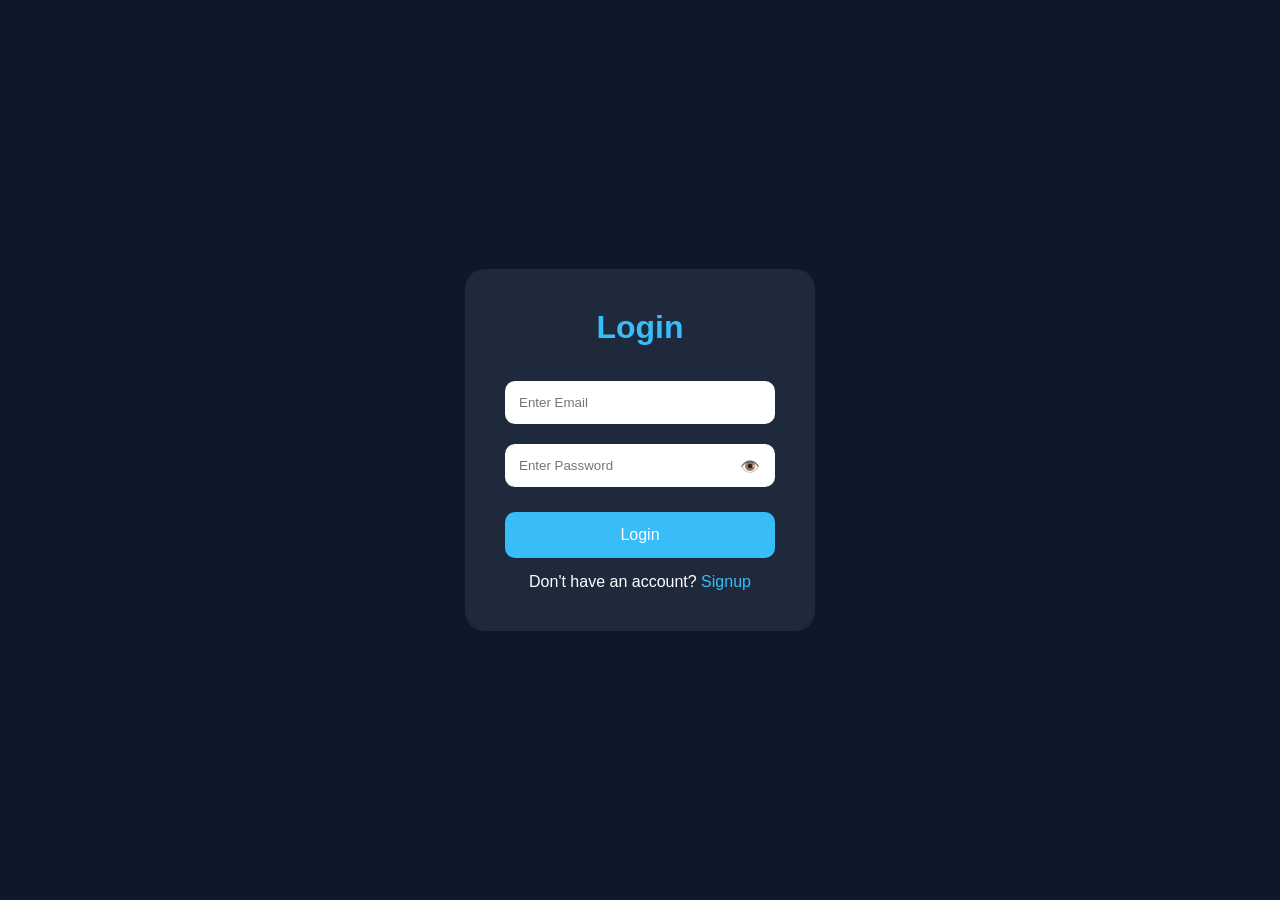
<file: index.html>
<!DOCTYPE html>
<html lang="en">
<head>
    <meta charset="UTF-8">
    <meta name="viewport" content="width=device-width, initial-scale=1.0">
    <title>Career Compass</title>

    <link rel="stylesheet" href="style.css">

    <!-- Google Font -->
    <link href="https://fonts.googleapis.com/css2?family=Poppins:wght@300;400;500;600;700&display=swap" rel="stylesheet">

    <!-- Icons -->
    <link rel="stylesheet"
    href="https://cdnjs.cloudflare.com/ajax/libs/font-awesome/6.5.1/css/all.min.css">
</head>

<body>

    <!-- Navbar -->
    <nav>
        <div class="logo">Career Compass</div>

        <ul>
            <li><a href="#" class="active">Home</a></li>
            <li><a href="careers.html">Careers</a></li>
            <li><a href="#">About</a></li>
            <li id="loginLink">
                <a href="login.html">Login</a>
            </li>
            <li><a href="#" onclick="logoutUser()">Logout</a></li>
            <li id="welcomeUser"></li>
        </ul>
        <button id="themeToggle">🌙</button>
    </nav>
    

    <!-- Hero Section -->
    <section class="hero">

        <div class="hero-text">
            <h1 id="typing"></h1>
          

            <p>
                Explore career paths, skills, salary insights,
                and learning roadmaps.
            </p>

            <button onclick="window.location.href='careers.html'">Explore Careers</button>
        </div>

        <div class="hero-image">
            <img src="https://cdn-icons-png.flaticon.com/512/3135/3135715.png">
        </div>

    </section>

    <!-- Career Cards -->
    <section class="cards">

        <div class="card">
            <i class="fa-solid fa-code"></i>
            <h2>Web Development</h2>
            <p>Frontend, Backend and Full Stack roadmap.</p>
        </div>

        <div class="card">
            <i class="fa-solid fa-chart-line"></i>
            <h2>Data Science</h2>
            <p>Analytics, AI and Machine Learning careers.</p>
        </div>

        <div class="card">
            <i class="fa-solid fa-palette"></i>
            <h2>UI/UX Design</h2>
            <p>Design beautiful apps and websites.</p>
        </div>

    </section>
    <!-- Stats Section -->

<section class="stats">

    <div class="stat-box">
        <h1>10K+</h1>
        <p>Students Guided</p>
    </div>

    <div class="stat-box">
        <h1>50+</h1>
        <p>Career Paths</p>
    </div>

    <div class="stat-box">
        <h1>100+</h1>
        <p>Learning Resources</p>
    </div>

</section>
    <!-- About Section  -->
    <section class="about">

    <h1>About Career Compass</h1>

    <p>
        Career Compass helps students explore different
        career paths, required skills, salaries and
        learning roadmaps.
    </p>

</section>
<!-- Testimonials -->

<section class="testimonials">

    <h1>What Students Say</h1>

    <div class="testimonial-container">

        <div class="testimonial-card">

            <p>
                "Career Compass helped me choose Web Development easily."
            </p>

            <h3>- Rahul</h3>

        </div>

        <div class="testimonial-card">

            <p>
                "Amazing UI and very useful career guidance platform."
            </p>

            <h3>- Priya</h3>

        </div>

        <div class="testimonial-card">

            <p>
                "I discovered UI/UX Design through this website."
            </p>

            <h3>- Aman</h3>

        </div>

    </div>

</section>
<!-- FAQ Section -->

<section class="faq">

    <h1>Frequently Asked Questions</h1>

    <div class="faq-box">

        <h3>How do I choose a career?</h3>

        <p>
            Explore your interests, skills and future goals.
        </p>

    </div>

    <div class="faq-box">

        <h3>Is Career Compass free?</h3>

        <p>
            Yes, students can explore careers for free.
        </p>

    </div>

    <div class="faq-box">

        <h3>Can beginners use this website?</h3>

        <p>
            Yes, this platform is beginner-friendly.
        </p>

    </div>

</section>
<!-- Contact Section -->

<section class="contact">

    <h1>Contact Us</h1>

    <form onsubmit="sendMessage(event)">

        <input type="text"
        placeholder="Enter Your Name">

        <input type="email"
        placeholder="Enter Your Email">

        <textarea
        placeholder="Your Message"></textarea>

        <button type="submit">
            Send Message
        </button>

    </form>

</section>
<!-- Newsletter Section -->

<section class="newsletter">

    <h1>Subscribe Newsletter</h1>

    <p>
        Get latest career updates and learning resources.
    </p>

    <div class="newsletter-box">

        <input type="email"
        placeholder="Enter Your Email">

        <button onclick="subscribeUser()">
            Subscribe
        </button>

    </div>

</section>
<!-- Footer -->

<footer>

    <p>
        © 2026 Career Compass | Designed by Shruti
    </p>

    <div class="social-icons">

        <a href="#"><i class="fa-brands fa-instagram"></i></a>

        <a href="#"><i class="fa-brands fa-linkedin"></i></a>

        <a href="#"><i class="fa-brands fa-github"></i></a>

        <a href="#"><i class="fa-brands fa-youtube"></i></a>

    </div>

</footer>
<button id="topBtn">↑</button>
<script>
    // Check Login

if(localStorage.getItem("isLoggedIn") != "true"){

    alert("Please login first");

    window.location.href = "login.html";

}
    // Show Logged In User Name

let userName =
localStorage.getItem("userName");

if(userName){

    document.getElementById("welcomeUser").innerHTML =

    "👋 " + userName;
document.getElementById("loginLink").style.display="none";

}

const themeBtn =
document.getElementById("themeToggle");

themeBtn.onclick = function(){

    document.body.classList.toggle("light-mode");

    if(document.body.classList.contains("light-mode")){
        themeBtn.innerHTML = "☀️";
    }
    else{
        themeBtn.innerHTML = "🌙";
    }

}
let text =
"Find Your Dream Career";

let index = 0;

function typeEffect(){

    if(index < text.length){

        document.getElementById("typing").innerHTML +=
        text.charAt(index);

        index++;

        setTimeout(typeEffect,100);

    }

}

typeEffect();
const topBtn =
document.getElementById("topBtn");

window.onscroll = function(){

    if(document.documentElement.scrollTop > 200){

        topBtn.style.display = "block";

    }

    else{

        topBtn.style.display = "none";

    }

}

topBtn.onclick = function(){

    window.scrollTo({
        top:0,
        behavior:"smooth"
    });

}
/* Logout Function */

function logoutUser(){

    localStorage.removeItem("isLoggedIn");

    localStorage.removeItem("userName");

    alert("Logged Out Successfully");

    window.location.href = "login.html";

}
// Contact Form

function sendMessage(event){

    event.preventDefault();

    alert("Message Sent Successfully");

}

// Newsletter

function subscribeUser(){

    alert("Subscribed Successfully");
}

</script>
</body>
</html>
</file>
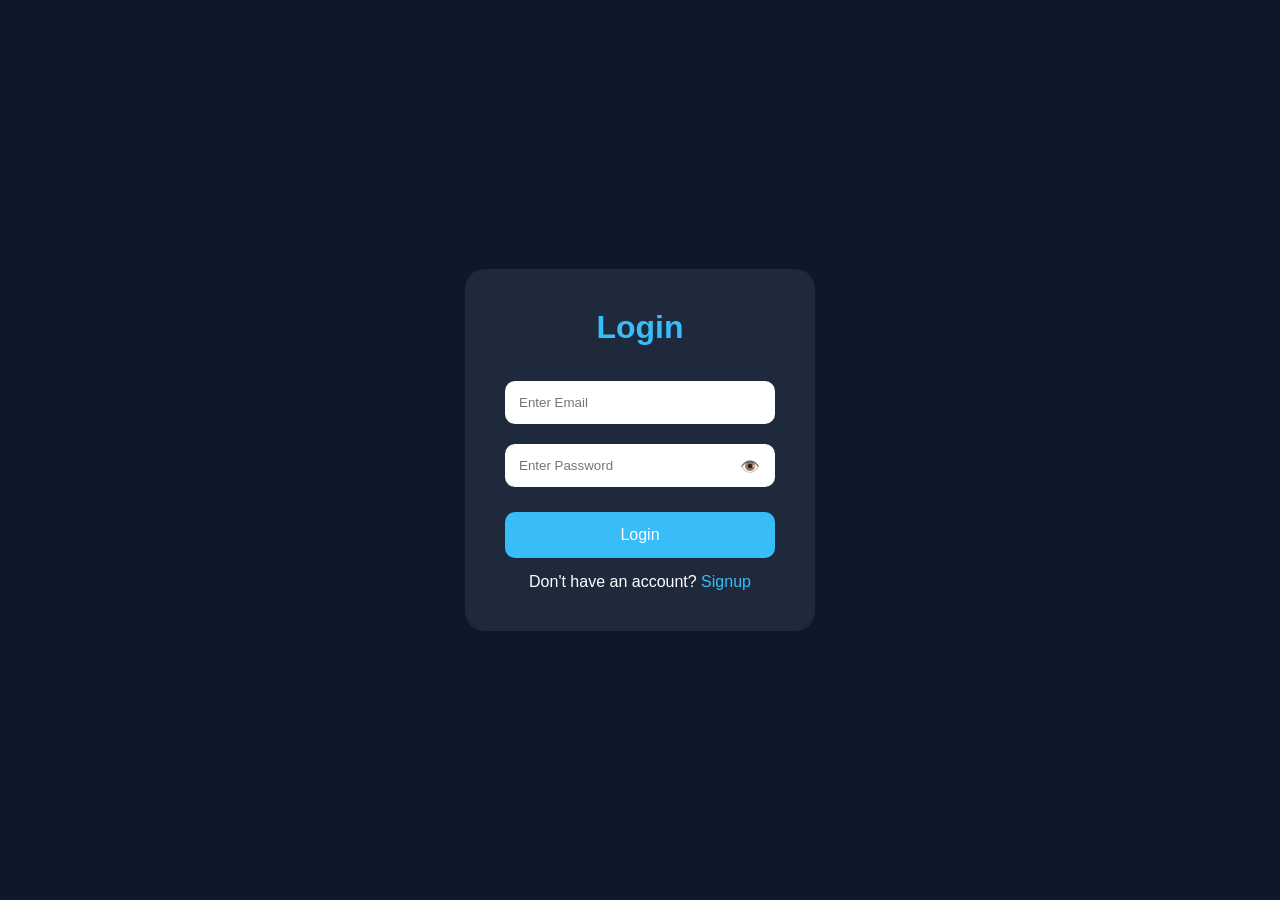
<file: careers.html>
<!DOCTYPE html>
<html lang="en">
<head>
    <meta charset="UTF-8">
    <meta name="viewport" content="width=device-width, initial-scale=1.0">
    <title>Careers</title>

    <style>

        *{
            margin:0;
            padding:0;
            box-sizing:border-box;
            font-family:Arial;
        }

        body{
            background:#0f172a;
            color:white;
            padding:40px;
        }
       /* Navbar */

        nav{
             display:flex;
             justify-content:space-between;
             align-items:center;
             padding:20px 8%;
             background:#111827;
             margin-bottom:40px;
             border-radius:15px;
        }

        .logo{
             font-size:28px;
             font-weight:bold;
             color:#38bdf8;
        }

         nav ul{
             display:flex;
             list-style:none;
             gap:30px;
        }

         nav ul li a{
             text-decoration:none;
             color:white;
            transition:0.3s;
        }

         nav ul li a:hover{
             color:#38bdf8;
        }

        h1{
             text-align:center;
             margin-bottom:40px;
             color:#38bdf8;
             font-size:45px;
        }

        .container{
             display:flex;
             justify-content:center;
             gap:30px;
             flex-wrap:wrap;
        }

        .card{
             background:#1e293b;
             width:300px;
             padding:30px;
             border-radius:20px;
             transition:0.3s;
             overflow:hidden;
        }

        .card:hover{
            transform:translateY(-10px);
            box-shadow:0 0 20px #38bdf8;
        }

        .card h2{
            color:#38bdf8;
            margin-bottom:15px;
        }

        .card p{
            line-height:1.7;
            margin-bottom:20px;
        }

        button{
            padding:12px 20px;
            border:none;
            border-radius:10px;
            background:#38bdf8;
            color:white;
            cursor:pointer;
            transition:0.3s;
        }
        button:hover{
             transform:scale(1.08);
    box-shadow:0 0 15px #38bdf8;
}
        .card img{
    width:80px;
    margin-bottom:20px;
}
/* Search Box */
.search-box{
    text-align:center;
    margin-bottom:40px;
}

.search-box input{
    width:70%;
    max-width:600px;
    padding:16px 25px;
    border:none;
    outline:none;
    border-radius:50px;
    font-size:16px;
    background:#1e293b;
    color:white;
}
/* Popup */
.popup{
    display:none;
    position:fixed;
    top:0;
    left:0;
    width:100%;
    height:100%;
    background:rgba(0,0,0,0.7);

    justify-content:center;
    align-items:center;
}
.popup-content{
    background:#1e293b;
    padding:25px;
    width:420px;
    max-height:80vh;
    overflow-y:auto;
    border-radius:20px;
    text-align:left;
    position:relative;
    box-shadow:0 0 25px rgba(56,189,248,0.3);
}

.popup-content h2{
    color:#38bdf8;
    margin-bottom:20px;
}

.popup-content p{
    line-height:1.8;
    margin-bottom:12px;
    text-align:left;
    word-wrap:break-word;
}

#closeBtn{
    position:absolute;
    top:15px;
    right:20px;
    font-size:28px;
    cursor:pointer;
}
#salary{
    color:#38bdf8;
    margin-top:15px;
}

#skills{
    margin-top:10px;
    color:#cbd5e1;
}
/* Card Animation */

.card{
    animation:fadeUp 1s ease;
}

@keyframes fadeUp{

    from{
        opacity:0;
        transform:translateY(40px);
    }

    to{
        opacity:1;
        transform:translateY(0);
    }

}
/* Filter Buttons */

.filters{
    text-align:center;
    margin-bottom:40px;
}

.filters button{
    margin:10px;
}
@media(max-width:768px){

    nav{
        flex-direction:column;
        gap:20px;
    }

    nav ul{
        flex-direction:column;
        text-align:center;
    }

}
.popup-content h3{
    margin-top:15px;
    margin-bottom:8px;
    color:#38bdf8;
}
    </style>

</head>

<body>
    <nav>

    <div class="logo">Career Compass</div>

    <ul>

        <li><a href="index.html">Home</a></li>

        <li><a href="careers.html" class="active">Careers</a></li>

        <li><a href="login.html">Login</a></li>

    </ul>

</nav>

    <h1>Explore Careers</h1>
    <div class="search-box">

    <input type="text"
    id="searchInput"
    placeholder="Search careers..."
    autocomplete="off">

</div>
<div class="filters">

    <button onclick="filterCards('all')">All</button>

    <button onclick="filterCards('tech')">Tech</button>

    <button onclick="filterCards('design')">Design</button>

    <button onclick="filterCards('marketing')">Marketing</button>

</div>

    <div class="container">

        <div class="card tech">

    <img src="https://cdn-icons-png.flaticon.com/512/2721/2721297.png">

    <h2>Web Development</h2>

    <p>
        Learn frontend, backend and full stack development.
    </p>

    <button class="learn-btn">Learn More</button>

</div>

        <div class="card design">
            <img src="https://cdn-icons-png.flaticon.com/512/1055/1055687.png">
            <h2>UI/UX Design</h2>

            <p>
                Design beautiful apps and websites using Figma.
            </p>

            <button class="learn-btn">Learn More</button>
        </div>

        <div class="card tech">
            <img src="https://cdn-icons-png.flaticon.com/512/2103/2103832.png">
            <h2>Data Science</h2>

            <p>
                Analyze data and build AI/ML models.
            </p>

            <button class="learn-btn">Learn More</button>
        </div>

        <div class="card tech">
            <img src="https://cdn-icons-png.flaticon.com/512/3064/3064197.png">
            <h2>Cyber Security</h2>

            <p>
                Protect systems and networks from cyber attacks.
            </p>

            <button class="learn-btn">Learn More</button>
        </div>
        <div class="card design">
        <img src="https://cdn-icons-png.flaticon.com/512/2920/2920277.png">
    <h2>Graphic Design</h2>

    <p>
        Create posters, logos and social media designs.
    </p>

    <button class="learn-btn">Learn More</button>
</div>

<div class="card tech">
    <img src="https://cdn-icons-png.flaticon.com/512/8637/8637099.png">
    <h2>Artificial Intelligence</h2>

    <p>
        Build smart systems and AI-powered applications.
    </p>

    <button class="learn-btn">Learn More</button>
</div>

<div class="card marketing">
    <img src="https://cdn-icons-png.flaticon.com/512/4149/4149680.png">
    <h2>Digital Marketing</h2>

    <p>
        Promote brands using SEO and social media marketing.
    </p>

   <button class="learn-btn">Learn More</button>
</div>

<div class="card tech">
    <img src="https://cdn-icons-png.flaticon.com/512/888/888857.png">
    <h2>App Development</h2>

    <p>
        Create Android and iOS mobile applications.
    </p>

    <button class="learn-btn">Learn More</button>
</div>

<div class="card tech">
    <img src="https://cdn-icons-png.flaticon.com/512/4144/4144783.png">
    <h2>Cloud Computing</h2>

    <p>
        Learn AWS, cloud storage and deployment systems.
    </p>

    <button class="learn-btn">Learn More</button>
</div>

<div class="card tech">
    <img src="https://cdn-icons-png.flaticon.com/512/686/686589.png">
    <h2>Game Development</h2>

    <p>
        Design and develop interactive video games.
    </p>
    <button class="learn-btn">Learn More</button>
</div>


    </div>
    <!-- Popup Modal -->

<div class="popup" id="popup">

    <div class="popup-content">

        <span id="closeBtn">&times;</span>

        <h2 id="popupTitle">Career</h2>

        <h3>Overview</h3>
        <p id="overview"></p>

        <h3>Career Roles</h3>
        <p id="roles"></p>


        <h3>Skills</h3>
        <p id="skills"></p>

        <h3>Roadmap</h3>
        <p id="roadmap"></p>

        <h3>Salary</h3>
        <p id="salary"></p>

    </div>

</div>
<script>
// ================= SEARCH =================
const searchInput = document.getElementById("searchInput");

searchInput.addEventListener("keyup", function () {
    let filter = searchInput.value.toLowerCase();
    let cards = document.querySelectorAll(".card");

    cards.forEach(card => {
        let title = card.querySelector("h2").innerText.toLowerCase();

        if (title.includes(filter)) {
            card.style.display = "block";
        } else {
            card.style.display = "none";
        }
    });
});


// ================= DATA =================
const data = {

"Web Development": {
    overview: "Web Development is creating websites and web applications for browsers.",
    roles: "Frontend Developer, Backend Developer, Full Stack Developer",
    skills: "HTML, CSS, JavaScript, React, Node.js, Databases",
    roadmap: "HTML → CSS → JavaScript → React → Projects → Internship",
    salary: "₹3 LPA to ₹25+ LPA"
},

"UI/UX Design": {
    overview: "UI/UX Design focuses on user interface and user experience design.",
    roles: "UI Designer, UX Designer, Product Designer",
    skills: "Figma, Adobe XD, Wireframing, Prototyping",
    roadmap: "Basics → Figma → Wireframes → Prototypes → Portfolio",
    salary: "₹4 LPA to ₹18 LPA"
},

"Data Science": {
    overview: "Data Science involves analyzing data and building predictions.",
    roles: "Data Analyst, Data Scientist, ML Engineer",
    skills: "Python, Pandas, NumPy, SQL, Machine Learning",
    roadmap: "Python → Data Analysis → ML → Projects",
    salary: "₹5 LPA to ₹30+ LPA"
},

"Cyber Security": {
    overview: "Cyber Security protects systems from attacks.",
    roles: "Security Analyst, Ethical Hacker, Pen Tester",
    skills: "Networking, Linux, Ethical Hacking",
    roadmap: "Networking → Linux → Security Tools → Practice",
    salary: "₹4 LPA to ₹25 LPA"
},

"Graphic Design": {
    overview: "Graphic Design is visual content creation.",
    roles: "Graphic Designer, Brand Designer",
    skills: "Photoshop, Illustrator, Typography",
    roadmap: "Basics → Tools → Practice → Portfolio",
    salary: "₹3 LPA to ₹15 LPA"
},

"Artificial Intelligence": {
    overview: "AI builds intelligent systems.",
    roles: "AI Engineer, ML Engineer",
    skills: "Python, Machine Learning, Deep Learning",
    roadmap: "Python → ML → Deep Learning → Projects",
    salary: "₹6 LPA to ₹40+ LPA"
},

"Digital Marketing": {
    overview: "Marketing using online platforms.",
    roles: "SEO Specialist, Social Media Manager",
    skills: "SEO, Ads, Content Marketing",
    roadmap: "Basics → SEO → Ads → Campaigns",
    salary: "₹3 LPA to ₹20 LPA"
},

"App Development": {
    overview: "Mobile application development.",
    roles: "Android Developer, Flutter Developer",
    skills: "Kotlin, Flutter, APIs",
    roadmap: "Basics → UI → APIs → Apps",
    salary: "₹4 LPA to ₹20 LPA"
},

"Cloud Computing": {
    overview: "Cloud computing services over internet.",
    roles: "Cloud Engineer, DevOps Engineer",
    skills: "AWS, Azure, Linux",
    roadmap: "Basics → Cloud → AWS → Projects",
    salary: "₹5 LPA to ₹35 LPA"
},

"Game Development": {
    overview: "Game creation and design.",
    roles: "Game Developer, Unity Developer",
    skills: "Unity, C#, Game Design",
    roadmap: "Basics → Unity → Logic → Projects",
    salary: "₹4 LPA to ₹25 LPA"
}

};


// ================= POPUP ELEMENTS =================
const buttons = document.querySelectorAll(".learn-btn");
const popup = document.getElementById("popup");
const popupTitle = document.getElementById("popupTitle");
const overview = document.getElementById("overview");
const roles = document.getElementById("roles");
const skills = document.getElementById("skills");
const roadmap = document.getElementById("roadmap");
const salary = document.getElementById("salary");
const closeBtn = document.getElementById("closeBtn");


// ================= CLICK EVENT =================
buttons.forEach(button => {
    button.addEventListener("click", function () {
        let career = this.parentElement.querySelector("h2").innerText;
        if (!data[career]) return;
        popup.style.display = "flex";
        popupTitle.innerText = career;
        overview.innerText = data[career].overview;
        roles.innerText = data[career].roles;
        skills.innerText = data[career].skills;
        roadmap.innerText = data[career].roadmap;
        salary.innerText = data[career].salary;

    });
});


// ================= CLOSE POPUP =================
closeBtn.onclick = function () {
    popup.style.display = "none";
};

window.onclick = function (e) {
    if (e.target == popup) {
        popup.style.display = "none";
    }
};


// ================= FILTER =================
function filterCards(category) {

    let cards = document.querySelectorAll(".card");

    cards.forEach(card => {

        if (category === "all") {
            card.style.display = "block";
        }
        else if (card.classList.contains(category)) {
            card.style.display = "block";
        }
        else {
            card.style.display = "none";
        }

    });

}
</script>
<script>

// Check Login

if(localStorage.getItem("isLoggedIn") != "true"){

    alert("Please login first");

    window.location.href = "login.html";

}
</script>
</body>
</html>
</file>
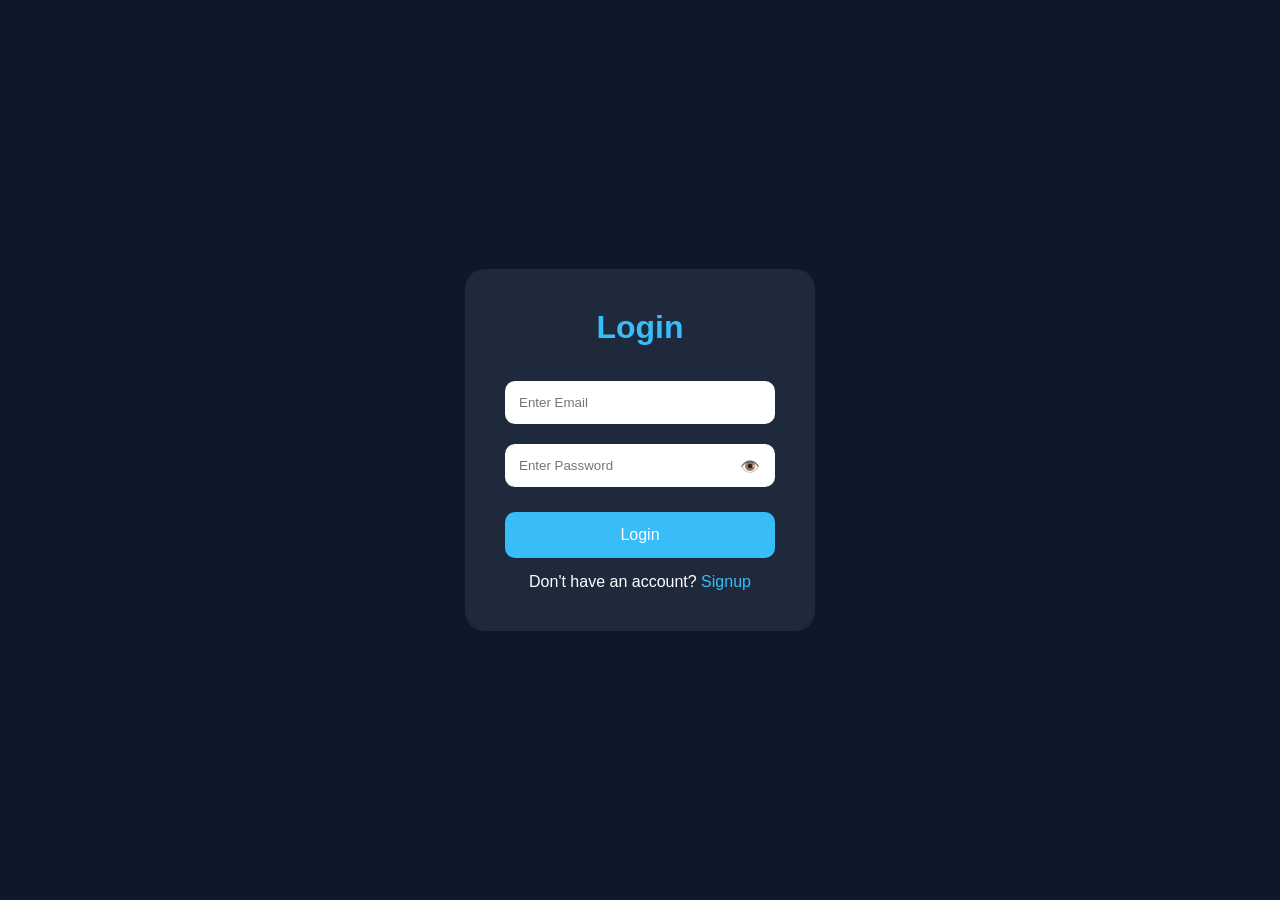
<file: login.html>
<!DOCTYPE html>
<html lang="en">
<head>
    <meta charset="UTF-8">
    <meta name="viewport" content="width=device-width, initial-scale=1.0">
    <title>Login</title>

    <style>

        *{
            margin:0;
            padding:0;
            box-sizing:border-box;
            font-family:Arial;
        }

        body{
            height:100vh;
            display:flex;
            justify-content:center;
            align-items:center;
            background:#0f172a;
        }

        .login-box{
            background:#1e293b;
            padding:40px;
            width:350px;
            border-radius:20px;
            text-align:center;
        }

        h1{
            color:#38bdf8;
            margin-bottom:25px;
        }

        input{
            width:100%;
            padding:14px;
            margin:10px 0;
            border:none;
            border-radius:10px;
        }

        .password-box{
            position:relative;
        }

        .password-box span{
            position:absolute;
            right:15px;
            top:50%;
            transform:translateY(-50%);
            cursor:pointer;
            color:black;
        }

        button{
            width:100%;
            padding:14px;
            border:none;
            border-radius:10px;
            background:#38bdf8;
            color:white;
            font-size:16px;
            cursor:pointer;
            margin-top:15px;
        }

        p{
            color:white;
            margin-top:15px;
        }

        a{
            color:#38bdf8;
            text-decoration:none;
        }

    </style>

</head>

<body>

    <div class="login-box">

        <h1>Login</h1>

        <input type="email" id="email"
        placeholder="Enter Email">


        <div class="password-box">

            <input type="password" id="password"
            placeholder="Enter Password">

            <span onclick="togglePassword()">👁️</span>

        </div>

        <button onclick="loginUser()">
            Login
        </button>

        <p>
            Don't have an account?
            <a href="signup.html">Signup</a>
        </p>

    </div>

<script>


// Already Logged In Check

if(localStorage.getItem("isLoggedIn") == "true"){

    alert("You are already logged in");

    window.location.href = "index.html";

}



function loginUser(){

    let email =
    document.getElementById("email").value;

    let password =
    document.getElementById("password").value;


    // Email Validation

    let emailPattern =
    /^[a-z0-9._%+-]+@[a-z0-9.-]+\.[a-z]{2,}$/;


    // Password Validation

    let passwordPattern =/.{6,}/;



    if(email == "" || password == ""){

        alert("Please fill all fields");

    }


    else if(!emailPattern.test(email)){

        alert("Email must contain small letters only");

    }


    else if(password.length < 6){
    alert("Password must be at least 6 characters");
}


    else{

        // Get Saved Data

        let savedEmail =
        localStorage.getItem("userEmail");

        let savedPassword =
        localStorage.getItem("userPassword");


        if(email == savedEmail &&
           password == savedPassword){

            localStorage.setItem("isLoggedIn", "true");

            alert("Login Successful");

            window.location.href = "index.html";

        }

        else{

            alert("Invalid Email or Password");

        }

    }

}



function togglePassword(){

    let password =
    document.getElementById("password");

    if(password.type == "password"){

        password.type = "text";

    }

    else{

        password.type = "password";

    }

}

</script>

</body>
</html>
</file>
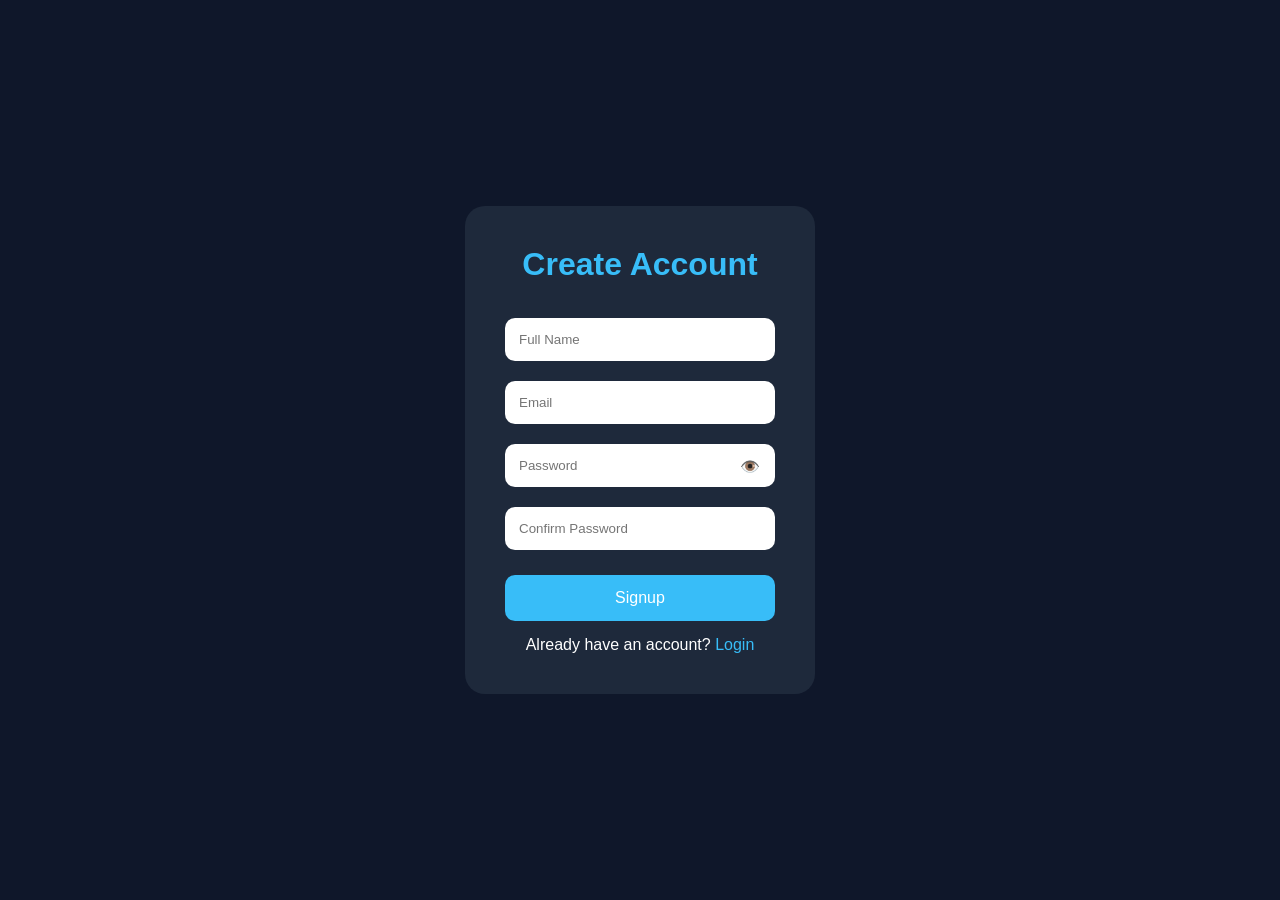
<file: signup.html>
<!DOCTYPE html>
<html lang="en">
<head>
    <meta charset="UTF-8">
    <meta name="viewport" content="width=device-width, initial-scale=1.0">
    <title>Signup</title>

    <style>

        *{
            margin:0;
            padding:0;
            box-sizing:border-box;
            font-family:Arial;
        }

        body{
            height:100vh;
            display:flex;
            justify-content:center;
            align-items:center;
            background:#0f172a;
        }

        .signup-box{
            background:#1e293b;
            padding:40px;
            width:350px;
            border-radius:20px;
            text-align:center;
        }

        h1{
            color:#38bdf8;
            margin-bottom:25px;
        }

        input{
            width:100%;
            padding:14px;
            margin:10px 0;
            border:none;
            border-radius:10px;
        }
        .password-box{
    position:relative;
}

.password-box span{
    position:absolute;
    right:15px;
    top:50%;
    transform:translateY(-50%);
    cursor:pointer;
    color:black;
}

        button{
            width:100%;
            padding:14px;
            border:none;
            border-radius:10px;
            background:#38bdf8;
            color:white;
            font-size:16px;
            cursor:pointer;
            margin-top:15px;
        }

        p{
            color:white;
            margin-top:15px;
        }

        a{
            color:#38bdf8;
            text-decoration:none;
        }

    </style>

</head>

<body>

    <div class="signup-box">

        <h1>Create Account</h1>

        <input type="text" id="name"
placeholder="Full Name">

<input type="email" id="email"
placeholder="Email">

<div class="password-box">

<input type="password" id="password"
placeholder="Password">

<span onclick="togglePassword()">👁️</span>

</div>
<div class="password-box">

<input type="password" id="confirmPassword"
placeholder="Confirm Password">

</div>

        <button onclick="signupUser()">Signup</button>

        <p>
            Already have an account?
            <a href="login.html">Login</a>
        </p>

    </div>

<script>

function signupUser(){

    let name = document.getElementById("name").value;
    let email = document.getElementById("email").value;
    let password = document.getElementById("password").value;
    let confirmPassword = document.getElementById("confirmPassword").value;

    let namePattern = /^[A-Za-z ]+$/;
    let emailPattern = /^[a-z0-9._%+-]+@[a-z0-9.-]+\.[a-z]{2,}$/;
    let passwordPattern = /.{6,}/;

    if(name == "" || email == "" || password == "" || confirmPassword == ""){
        alert("Please fill all fields");
    }

    else if(!namePattern.test(name)){
        alert("Name should contain only letters");
    }

    else if(!emailPattern.test(email)){
        alert("Email must contain small letters only");
    }

   else if(password.length < 6){
    alert("Password must be at least 6 characters");
}

    else if(password != confirmPassword){
        alert("Passwords do not match");
    }

    else{

        let existingEmail = localStorage.getItem("userEmail");

        if(email == existingEmail){
            alert("Account already exists. Please login.");
            window.location.href = "login.html";
            return;
        }

        localStorage.setItem("userName", name);
        localStorage.setItem("userEmail", email);
        localStorage.setItem("userPassword", password);

        alert("Signup Successful");

        window.location.href = "login.html";
    }
}
function togglePassword(){

    let password =
    document.getElementById("password");

    if(password.type == "password"){

        password.type = "text";

    }

    else{

        password.type = "password";

    }

}

</script>

</body>
</html>
</file>
<file: style.css>
*{
    margin:0;
    padding:0;
    box-sizing:border-box;
    font-family:'Poppins',sans-serif;
}
html{
    scroll-behavior:smooth;
}

body{
    background:#0f172a;
    color:white;
}

/* Navbar */

nav{
    display:flex;
    justify-content:space-between;
    align-items:center;
    padding:20px 8%;
    background:#111827;
}

.logo{
    font-size:28px;
    font-weight:700;
    color:#38bdf8;
}

nav ul{
    display:flex;
    list-style:none;
    gap:30px;
}

nav ul li a{
    text-decoration:none;
    color:white;
    transition:0.3s;
}

nav ul li a:hover{
    color:#38bdf8;
}

/* Hero */

.hero{
    display:flex;
    justify-content:space-between;
    align-items:center;
    padding:80px 8%;
}

.hero-text{
    width:50%;
}

.hero-text h1{
    font-size:55px;
    margin-bottom:20px;
}
.search-box{
    text-align:center;
    margin-bottom:40px;
}

.search-box input{
    width:70%;
    max-width:600px;
    padding:16px 25px;
    border:none;
    outline:none;
    border-radius:50px;
    font-size:16px;
    background:#1e293b;
    color:white;
    box-shadow:0 0 10px rgba(0,0,0,0.3);
    transition:0.3s;
}
.search-box input::placeholder{
    color:#cbd5e1;
}

.search-box input:focus{
    border:2px solid #38bdf8;
    box-shadow:0 0 15px #38bdf8;
}

.hero-text p{
    font-size:18px;
    margin-bottom:25px;
    line-height:1.7;
}

.hero button{
    padding:14px 30px;
    border:none;
    border-radius:10px;
    background:#38bdf8;
    color:white;
    font-size:16px;
    cursor:pointer;
    transition:0.3s;
}

.hero button:hover{
    background:#0ea5e9;
}

.hero-image img{
    width:350px;
}

/* Cards */

.cards{
    display:flex;
    justify-content:center;
    gap:30px;
    padding:40px 8%;
    flex-wrap:wrap;
}

.card{
    background:#1e293b;
    padding:30px;
    width:300px;
    border-radius:20px;
    text-align:center;
    transition:0.3s;
}

.card:hover{
    transform:translateY(-10px);
}

.card i{
    font-size:40px;
    color:#38bdf8;
    margin-bottom:20px;
}

.card h2{
    margin-bottom:15px;
}
#themeToggle{
    padding:10px 15px;
    border:none;
    border-radius:10px;
    background:#38bdf8;
    color:white;
    cursor:pointer;
    font-size:18px;
}
/* About */
.about{
    padding:80px 10%;
    text-align:center;
}

.about h1{
    font-size:40px;
    color:#38bdf8;
    margin-bottom:20px;
}

.about p{
    font-size:18px;
    line-height:1.8;
    color:#cbd5e1;
}

/* Light Mode */

.light-mode{
    background:white;
    color:black;
}

.light-mode nav{
    background:#e2e8f0;
}

.light-mode .card{
    background:#f1f5f9;
    color:black;
}
/* Footer */

footer{
    background:#010101;
    padding:20px;
    text-align:center;
    margin-top:50px;
}

footer p{
    color:#cbd5e1;
}
/* Responsive Design */

@media(max-width:768px){

    nav{
        flex-direction:column;
        gap:20px;
    }

    nav ul{
        flex-direction:column;
        text-align:center;
    }

    .hero{
        flex-direction:column;
        text-align:center;
        padding:50px 8%;
    }

    .hero-text{
        width:100%;
    }

    .hero-text h1{
        font-size:40px;
    }
    #typing{
    border-right:4px solid #38bdf8;
    width:fit-content;
    white-space:nowrap;
    overflow:hidden;
}

    .hero-image img{
        width:250px;
        margin-top:30px;
    }

    .search-box input{
        width:95%;
    }

}
/* Stats Section */

.stats{
    display:flex;
    justify-content:center;
    gap:30px;
    flex-wrap:wrap;
    padding:60px 10%;
}

.stat-box{
    background:#1e293b;
    padding:30px;
    width:250px;
    border-radius:20px;
    text-align:center;
    transition:0.3s;
}

.stat-box:hover{
    transform:translateY(-10px);
    box-shadow:0 0 20px #38bdf8;
}

.stat-box h1{
    color:#38bdf8;
    font-size:40px;
    margin-bottom:10px;
}
/* Scroll Top Button */

#topBtn{
    position:fixed;
    bottom:20px;
    right:20px;
    padding:12px 18px;
    border:none;
    border-radius:50%;
    background:#38bdf8;
    color:white;
    font-size:20px;
    cursor:pointer;
    display:none;
    box-shadow:0 0 10px rgba(0,0,0,0.4);
}
/* Testimonials */

.testimonials{
    padding:80px 10%;
    text-align:center;
}

.testimonials h1{
    color:#38bdf8;
    margin-bottom:40px;
    font-size:40px;
}

.testimonial-container{
    display:flex;
    justify-content:center;
    gap:30px;
    flex-wrap:wrap;
}

.testimonial-card{
    background:#1e293b;
    padding:30px;
    width:300px;
    border-radius:20px;
    transition:0.3s;
}

.testimonial-card:hover{
    transform:translateY(-10px);
    box-shadow:0 0 20px #38bdf8;
}

.testimonial-card p{
    line-height:1.7;
    margin-bottom:20px;
}

.testimonial-card h3{
    color:#38bdf8;
}
/* FAQ Section */

.faq{
    padding:80px 10%;
}

.faq h1{
    text-align:center;
    color:#38bdf8;
    margin-bottom:40px;
    font-size:40px;
}

.faq-box{
    background:#1e293b;
    padding:25px;
    border-radius:15px;
    margin-bottom:20px;
    transition:0.3s;
}

.faq-box:hover{
    box-shadow:0 0 15px #38bdf8;
}

.faq-box h3{
    margin-bottom:10px;
    color:#38bdf8;
}

.faq-box p{
    line-height:1.7;
    color:#cbd5e1;
}
/* Contact Section */

.contact{
    padding:80px 10%;
    text-align:center;
}

.contact h1{
    color:#38bdf8;
    margin-bottom:40px;
    font-size:40px;
}

.contact form{
    max-width:600px;
    margin:auto;
}

.contact input,
.contact textarea{
    width:100%;
    padding:15px;
    margin-bottom:20px;
    border:none;
    border-radius:12px;
    background:#1e293b;
    color:white;
    font-size:16px;
}

.contact textarea{
    height:150px;
    resize:none;
}

.contact button{
    width:100%;
}
/* Newsletter */

.newsletter{
    padding:80px 10%;
    text-align:center;
}

.newsletter h1{
    color:#38bdf8;
    font-size:40px;
    margin-bottom:20px;
}

.newsletter p{
    margin-bottom:30px;
    color:#cbd5e1;
}

.newsletter-box{
    display:flex;
    justify-content:center;
    gap:15px;
    flex-wrap:wrap;
}

.newsletter-box input{
    width:350px;
    padding:15px;
    border:none;
    border-radius:12px;
    background:#1e293b;
    color:white;
}

.newsletter-box button{
    padding:15px 25px;
}
/* Social Icons */

.social-icons{
    margin-top:20px;
}

.social-icons a{
    color:white;
    font-size:24px;
    margin:0 12px;
    transition:0.3s;
}

.social-icons a:hover{
    color:#38bdf8;
}
/* Contact Form */

.contact form{
    width:80%;
    max-width:500px;
    margin:auto;
    display:flex;
    flex-direction:column;
    gap:20px;
}

.contact input,
.contact textarea{
    padding:15px;
    border:none;
    border-radius:10px;
    font-size:16px;
}

.contact textarea{
    height:120px;
    resize:none;
}

.contact button{
    padding:15px;
    border:none;
    border-radius:10px;
    background:#38bdf8;
    color:white;
    font-size:16px;
    cursor:pointer;
}


/* Newsletter */

.newsletter-box{
    display:flex;
    justify-content:center;
    gap:15px;
    margin-top:20px;
    flex-wrap:wrap;
}

.newsletter-box input{
    padding:15px;
    width:300px;
    border:none;
    border-radius:10px;
}

.newsletter-box button{
    padding:15px 25px;
    border:none;
    border-radius:10px;
    background:#38bdf8;
    color:white;
    cursor:pointer;
}
/* Responsive Design */

@media(max-width:768px){

    nav{
        flex-direction:column;
        gap:20px;
    }

    nav ul{
        flex-wrap:wrap;
        justify-content:center;
    }

    .hero{
        flex-direction:column;
        text-align:center;
    }

    .hero-text{
        width:100%;
    }

    .hero-text h1{
        font-size:38px;
    }

    .hero-image img{
        width:250px;
        margin-top:30px;
    }

    .cards{
        padding:20px;
    }

    .card{
        width:100%;
        max-width:350px;
    }

    .search-box input{
        width:90%;
    }

    .newsletter-box{
        flex-direction:column;
        align-items:center;
    }

    .newsletter-box input{
        width:90%;
    }

    .contact form{
        width:95%;
    }

}
/* Active Navbar Link */

nav ul li a.active{
    color:#38bdf8;
    font-weight:bold;
}
button{
    transition: 0.3s ease;
    cursor: pointer;
}

button:hover{
    transform: scale(1.05);
}

input, textarea{
    outline: none;
    transition: 0.3s;
}

input:focus, textarea:focus{
    border: 2px solid #38bdf8;
}
body{
    animation: fadeIn 0.6s ease;
}

@keyframes fadeIn{
    from{opacity:0;}
    to{opacity:1;}
}
@media (max-width: 768px){

    nav{
        flex-direction: column;
        gap: 15px;
        text-align: center;
    }

    nav ul{
        flex-direction: column;
        gap: 10px;
    }

    .hero{
        flex-direction: column;
        text-align: center;
        padding: 20px;
    }

    .hero-image img{
        width: 200px;
        margin-top: 20px;
    }

    .cards{
        flex-direction: column;
        align-items: center;
    }

    .card{
        width: 90%;
    }

    .newsletter-box input{
        width: 100%;
        margin-bottom: 10px;
    }

}
.popup{
    display:none;
    position:fixed;
    top:0;
    left:0;
    width:100%;
    height:100%;
    background:rgba(0,0,0,0.7);

    justify-content:center;
    align-items:center;
}

.popup-content{
    background:#1e293b;
    padding:30px;
    width:400px;
    border-radius:20px;
    text-align:left;

    transform: scale(0.7);
    animation: popIn 0.3s ease forwards;

    box-shadow: 0 0 25px rgba(56,189,248,0.3);
}

@keyframes popIn{
    to{
        transform: scale(1);
    }
}

.popup-content h3{
    color:#38bdf8;
    margin-top:10px;
}
.popup{
    animation: fadeIn 0.3s ease;
}

@keyframes fadeIn{
    from{
        opacity:0;
        transform:scale(0.9);
    }
    to{
        opacity:1;
        transform:scale(1);
    }
}
@media(max-width:768px){

    body{
        padding:15px;
    }

    h1{
        font-size:32px;
    }

    nav{
        flex-direction:column;
        gap:15px;
        padding:20px;
    }

    nav ul{
        flex-direction:column;
        gap:15px;
        text-align:center;
    }

    .container{
        flex-direction:column;
        align-items:center;
    }

    .card{
        width:100%;
        max-width:350px;
    }

    .search-box input{
        width:100%;
    }

    .popup-content{
        width:95%;
        padding:20px;
    }

}
</file>
